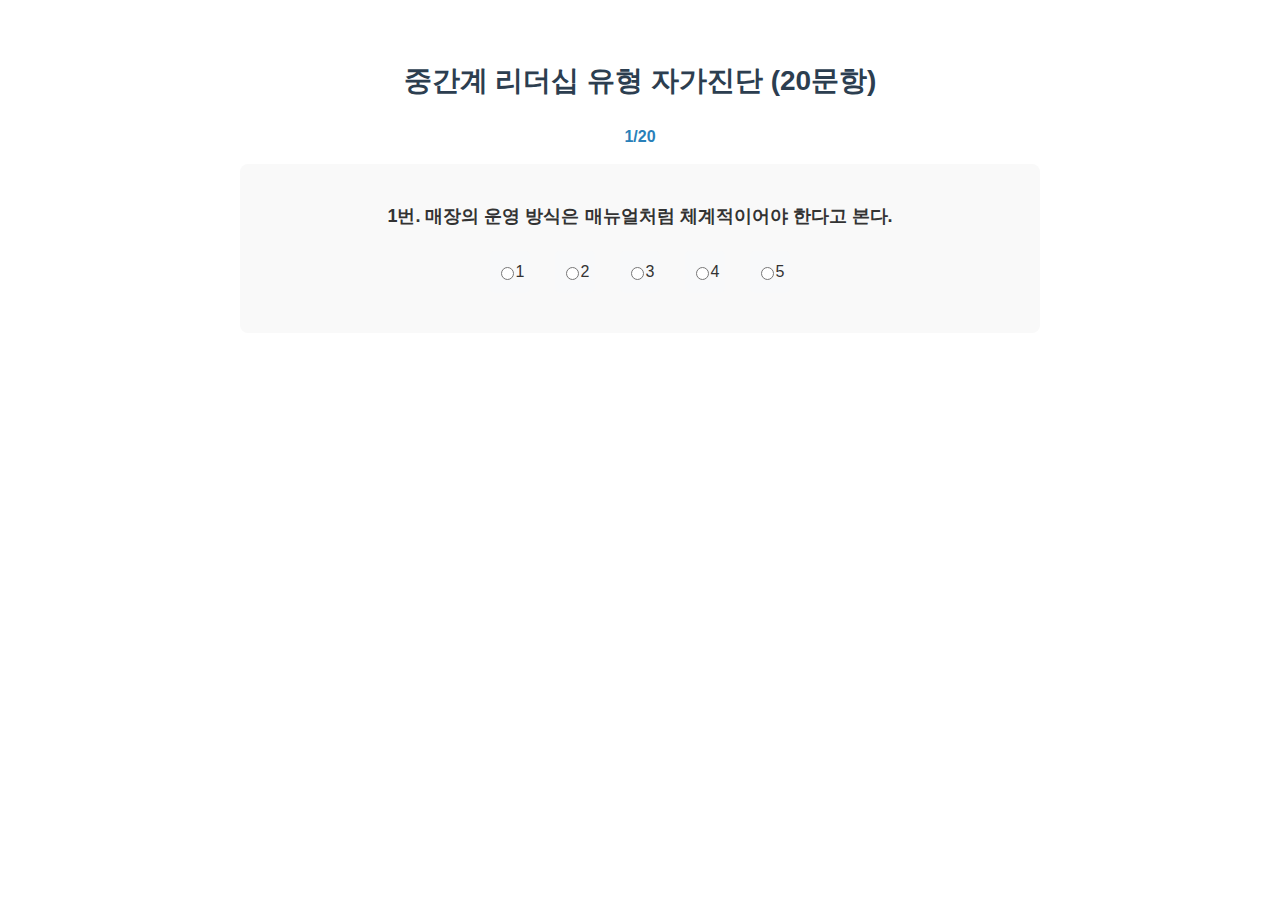
<file: index.html>
<!DOCTYPE html>
<html lang="ko">
<head>
    <meta charset="UTF-8">
    <meta name="viewport" content="width=device-width, initial-scale=1.0, maximum-scale=1.0, user-scalable=no">
    <title>중간계 리더십 유형 자가진단</title>
    <link rel="stylesheet" href="css/styles.css">
    <!-- 추가된 반응형 스타일 -->
    <style>
        /* 인라인 디버깅 스타일 */
        .debug-info {
            display: none;
            background-color: #f8f9fa;
            border: 1px solid #ddd;
            padding: 10px;
            margin: 10px 0;
            font-family: monospace;
            font-size: 12px;
        }
        
        /* 개발자 모드에서만 표시 */
        .dev-mode .debug-info {
            display: block;
        }
        
        /* 나머지 인라인 스타일은 유지 */
        @media (max-width: 768px) {
            body {
                font-size: 16px;
                padding: 10px;
            }
            
            section {
                padding: 15px 10px;
            }
            
            h1 {
                font-size: 24px;
                margin-bottom: 15px;
            }
            
            h2 {
                font-size: 20px;
                margin: 15px 0 10px;
            }
            
            p {
                margin-bottom: 10px;
                line-height: 1.4;
            }
            
            .navigation-buttons {
                display: flex;
                flex-direction: column;
                margin-top: 20px;
            }
            
            .navigation-buttons button {
                margin: 5px 0;
                padding: 12px;
                font-size: 16px;
                width: 100%;
            }
            
            .type-comparison, .improvement {
                margin-bottom: 15px;
                padding: 10px;
            }
            
            .matrix-item {
                padding: 12px 10px 12px 15px;
                margin-bottom: 15px;
            }
        }

        /* 섹션 표시 방식 */
        .section {
            display: none;
        }
        
        .section.active {
            display: block;
        }
        
        /* 로딩 스피너 */
        @keyframes spin {
            0% { transform: rotate(0deg); }
            100% { transform: rotate(360deg); }
        }
        
        #loading {
            text-align: center;
            padding: 20px;
            display: none;
        }
        
        .spinner {
            margin: 20px auto;
            width: 40px;
            height: 40px;
            border: 4px solid rgba(0,0,0,0.1);
            border-left-color: #2980b9;
            border-radius: 50%;
            animation: spin 1s linear infinite;
        }
    </style>
    <!-- 폰트어썸 추가 -->
    <link rel="stylesheet" href="https://cdnjs.cloudflare.com/ajax/libs/font-awesome/5.15.3/css/all.min.css">
</head>
<body>
    <!-- 로딩 표시 -->
    <div id="loading">
        <p>데이터를 불러오는 중입니다...</p>
        <div class="spinner"></div>
    </div>

    <!-- 진단 섹션 -->
    <section id="assessment" class="section active">
        <h1 style="text-align: center;">중간계 리더십 유형 자가진단 (20문항)</h1>
        <div id="progress">1/20</div>
        <form id="quizForm">
            <div id="questions"></div>
            <button type="button" id="nextQuestion">다음 질문</button>
            <button type="submit" id="submitQuiz">결과 보기</button>
        </form>
        <div class="result" id="result"></div>
        
        <!-- 디버깅 정보 (개발자 모드에서만 표시) -->
        <div class="debug-info">
            <p>디버깅 정보:</p>
            <div id="debug-answers"></div>
            <div id="debug-scores"></div>
        </div>
    </section>

    <!-- 유형 비교 섹션 -->
    <section id="comparison" class="section">
        <!-- 여기에 유형 비교 내용이 들어갑니다 -->
    </section>

    <!-- 개선 방향 섹션 -->
    <section id="improvement" class="section">
        <!-- 여기에 개선 방향 내용이 들어갑니다 -->
    </section>

    <!-- 팔로우십 유형 섹션 -->
    <section id="followership" class="section">
        <!-- 여기에 팔로우십 유형 내용이 들어갑니다 -->
    </section>

    <!-- 리더십-팔로우십 관계 섹션 -->
    <section id="leadership_followership_relation" class="section">
        <!-- 여기에 리더십-팔로우십 관계 내용이 들어갑니다 -->
    </section>

    <!-- 리더십-팔로우십 매트릭스 섹션 -->
    <section id="leadership_followership_matrix" class="section">
        <!-- 여기에 리더십-팔로우십 매트릭스 내용이 들어갑니다 -->
    </section>

    <!-- 스크립트 로딩 -->
    <script src="js/data.js"></script>
    <script src="js/ui.js"></script>
    <script src="js/quiz.js"></script>
    <script src="js/sections.js"></script>
    
    <!-- 문제 해결을 위한 로딩 스크립트 -->
    <script>
        // 초기 로딩 처리
        window.addEventListener('DOMContentLoaded', function() {
            console.log("DOM 로드 완료");
            
            // 로딩 표시 함수
            function showLoading() {
                document.getElementById('loading').style.display = 'block';
            }
            
            function hideLoading() {
                document.getElementById('loading').style.display = 'none';
            }
            
            // 데이터 로딩 확인
            function checkDataLoaded() {
                try {
                    const dataLoaded = 
                        typeof leadershipTypes !== 'undefined' && 
                        typeof followershipTypes !== 'undefined' && 
                        typeof leadershipFollowershipRelation !== 'undefined' && 
                        typeof leadershipFollowershipMatrix !== 'undefined';
                    
                    return dataLoaded;
                } catch (error) {
                    console.error("데이터 로딩 확인 중 오류:", error);
                    return false;
                }
            }
            
            // 모바일 환경 감지
            const isMobile = /Android|webOS|iPhone|iPad|iPod|BlackBerry|IEMobile|Opera Mini/i.test(navigator.userAgent);
            if (isMobile) {
                console.log("모바일 환경 감지");
                // 모바일에서 팔로우십 관련 데이터 미리 로딩 시도
                setTimeout(function() {
                    if (typeof initFollowershipSection === 'function') {
                        console.log("팔로우십 섹션 미리 초기화 시도");
                        try {
                            initFollowershipSection();
                            initRelationSection();
                            initMatrixSection();
                        } catch (e) {
                            console.warn("섹션 미리 초기화 중 오류:", e);
                        }
                    }
                }, 2000);
            }
            
            // 개발자 모드 활성화 (필요시 활성화)
            // document.body.classList.add('dev-mode');
        });
    </script>
</body>
</html>
</file>
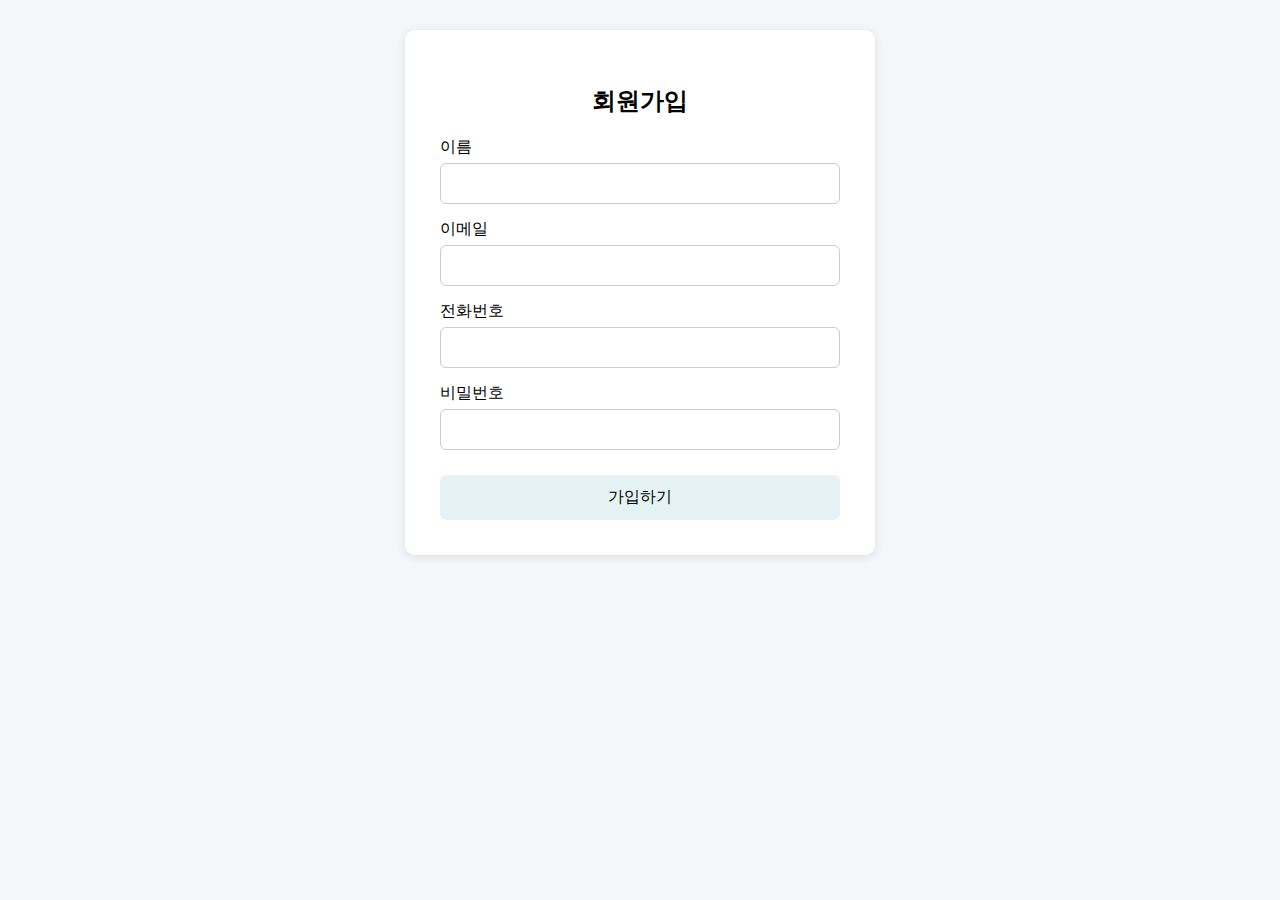
<file: templetes/signup.html>
<!DOCTYPE html>
<html lang="ko">
<head>
  <meta charset="UTF-8">
  <title>회원가입</title>
  <meta name="viewport" content="width=device-width, initial-scale=1.0">
  <style>
    /* 기본 스타일 */
    body {
      font-family: 'Segoe UI', 'Noto Sans KR', sans-serif;
      background: #f4f6f9;
      display: flex;
      justify-content: center;
      padding: 30px;
      margin: 0;
    }
    
    /* 폼 컨테이너 */
    .signup-form {
      background: #fff;
      padding: 35px;
      border-radius: 10px;
      box-shadow: 0 2px 10px rgba(0,0,0,0.1);
      max-width: 400px;
      width: 100%;
    }
    
    /* 제목 */
    h2 {
      text-align: center;
      color: #000000;
      margin-bottom: 20px;
    }
    
    /* 라벨 */
    label {
      display: block;
      margin-top: 15px;
      font-weight: 500;
    }
    
    /* 입력 필드 */
    input {
      width: 100%;
      padding: 12px;
      margin-top: 5px;
      border: 1px solid #ccc;
      border-radius: 6px;
      box-sizing: border-box;
    }
    
    /* 버튼 */
    button {
      width: 100%;
      padding: 12px;
      margin-top: 25px;
      background: #e6f3f5;
      color: #000000;
      border: none;
      border-radius: 6px;
      font-size: 16px;
      cursor: pointer;
      transition: background 0.2s;
    }
    
    button:hover {
      background: #d2eaee;
    }
  </style>
</head>
<body>
  <form class="signup-form" method="POST" action="/signup">
    <h2>회원가입</h2>
    
    <label for="name">이름</label>
    <input type="text" id="name" name="name" required>
    
    <label for="email">이메일</label>
    <input type="email" id="email" name="email" required>
    
    <label for="phone">전화번호</label>
    <input type="tel" id="phone" name="phone" required>
    
    <label for="password">비밀번호</label>
    <input type="password" id="password" name="password" required>
    
    <button type="submit">가입하기</button>
  </form>
</body>
</html>
</file>
<file: css/styles.css>
/* 기본 스타일 */
body {
    font-family: 'Arial', sans-serif;
    max-width: 800px;
    margin: 0 auto;
    padding: 20px;
    line-height: 1.6;
    color: #333;
}

h1 {
    color: #2c3e50;
    margin-bottom: 20px;
    font-size: 28px;
    text-align: center;
}

h2 {
    color: #3498db;
    margin: 20px 0 10px;
    font-size: 22px;
}

button {
    background-color: #3498db;
    color: white;
    border: none;
    padding: 10px 15px;
    margin: 10px 5px 10px 0;
    border-radius: 4px;
    cursor: pointer;
    font-size: 16px;
    transition: background-color 0.3s;
}

button:hover {
    background-color: #2980b9;
}

.section {
    display: none;
    padding: 20px 0;
}

.section.active {
    display: block;
}

/* 진단 폼 스타일 */
#quizForm {
    background-color: #f9f9f9;
    padding: 20px;
    border-radius: 8px;
    margin-bottom: 20px;
}

#progress {
    font-weight: bold;
    margin-bottom: 15px;
    text-align: center;
    font-size: 16px;
    color: #2980b9;
}

/* 버튼 중앙 정렬 */
#quizForm button {
    display: block;
    margin: 15px auto;
    min-width: 200px;
}

.question {
    margin-bottom: 20px;
    text-align: center;
}

.question p, .question strong {
    font-weight: bold;
    margin-bottom: 15px;
    display: block;
    font-size: 18px;
}

.options {
    display: flex;
    flex-direction: column;
}

.option {
    margin: 5px 0;
}

.option label {
    display: flex;
    align-items: center;
    cursor: pointer;
}

.option input[type="radio"] {
    margin-right: 10px;
}

#submitQuiz {
    display: none;
    background-color: #27ae60;
}

#submitQuiz:hover {
    background-color: #219653;
}

/* 결과 스타일 */
.result {
    display: none;
    background-color: #eaf2f8;
    padding: 20px;
    border-radius: 8px;
    margin-top: 20px;
}

.result h2 {
    color: #2980b9;
    margin-top: 0;
    text-align: center;
    font-size: 24px;
}

.result h3 {
    color: #2980b9;
    margin: 25px 0 15px;
    text-align: center;
    font-size: 20px;
}

.result-container {
    background-color: #fff;
    padding: 20px;
    border-radius: 8px;
    box-shadow: 0 2px 6px rgba(0,0,0,0.1);
    margin-bottom: 20px;
}

/* 점수 차트 스타일 */
.score-bar {
    background-color: #eee;
    border-radius: 10px;
    height: 20px;
    width: 100%;
    overflow: hidden;
}

.score-fill {
    height: 20px;
    border-radius: 10px;
}

.score-fill.highest {
    background-color: #3498db;
}

.score-fill.normal {
    background-color: #95a5a6;
}

.result-chart {
    margin: 20px 0;
    height: 300px;
}

.navigation-buttons {
    margin-top: 20px;
}

/* 유형 비교 및 개선 방향 스타일 */
.type-comparison, .improvement {
    background-color: #f9f9f9;
    padding: 15px;
    border-radius: 8px;
    margin-bottom: 20px;
}

.type-comparison h2, .improvement h2 {
    margin-top: 0;
    color: #2980b9;
}

/* 매트릭스 아이템 스타일 */
.matrix-item {
    margin-bottom: 20px;
    padding: 15px 15px 15px 25px;
    border-left: 3px solid #2980b9;
    background-color: #f9f9f9;
    box-shadow: 0 1px 3px rgba(0,0,0,0.1);
    border-radius: 0 4px 4px 0;
}

.matrix-item h3 {
    color: #2980b9;
    margin-top: 0;
    font-size: 18px;
}

.matrix-advice {
    margin-top: 10px;
    border-top: 1px dashed #ccc;
    padding-top: 10px;
    font-style: italic;
    color: #555;
}

.matrix-advice strong {
    color: #e67e22;
}

/* 모바일 환경을 위한 반응형 스타일 */
@media (max-width: 768px) {
    body {
        font-size: 16px;
        padding: 10px;
    }
    
    section {
        padding: 15px 10px;
    }
    
    h1 {
        font-size: 24px;
        margin-bottom: 15px;
    }
    
    h2 {
        font-size: 20px;
        margin: 15px 0 10px;
    }
    
    p {
        margin-bottom: 10px;
        line-height: 1.4;
    }
    
    .navigation-buttons {
        display: flex;
        flex-direction: column;
        margin-top: 20px;
    }
    
    .navigation-buttons button {
        margin: 5px 0;
        padding: 12px;
        font-size: 16px;
        width: 100%;
    }
    
    .type-comparison, .improvement {
        margin-bottom: 15px;
        padding: 10px;
    }
    
    .matrix-item {
        padding: 12px 10px 12px 15px;
        margin-bottom: 15px;
    }
    
    /* 모바일에서의 테이블 스타일 */
    table {
        width: 100%;
        display: block;
        overflow-x: auto;
    }
    
    .scale {
        max-width: 250px;
    }
    
    .scale label {
        width: 36px;
        min-width: 36px;
        padding: 8px 0;
    }
}

/* 선택지(라디오 버튼) 스타일 */
.scale {
    display: flex;
    justify-content: space-between;
    width: 100%;
    margin-top: 20px;
    max-width: 300px;
    margin-left: auto;
    margin-right: auto;
}

.scale label {
    display: flex;
    align-items: center;
    justify-content: center;
    cursor: pointer;
    padding: 8px 0;
    border-radius: 5px;
    background-color: #f8f9fa;
    transition: background-color 0.2s;
    width: 40px;
    min-width: 40px;
}

.scale label:hover {
    background-color: #e9ecef;
}

.scale input[type="radio"] {
    margin-right: 2px;
}
</file>
